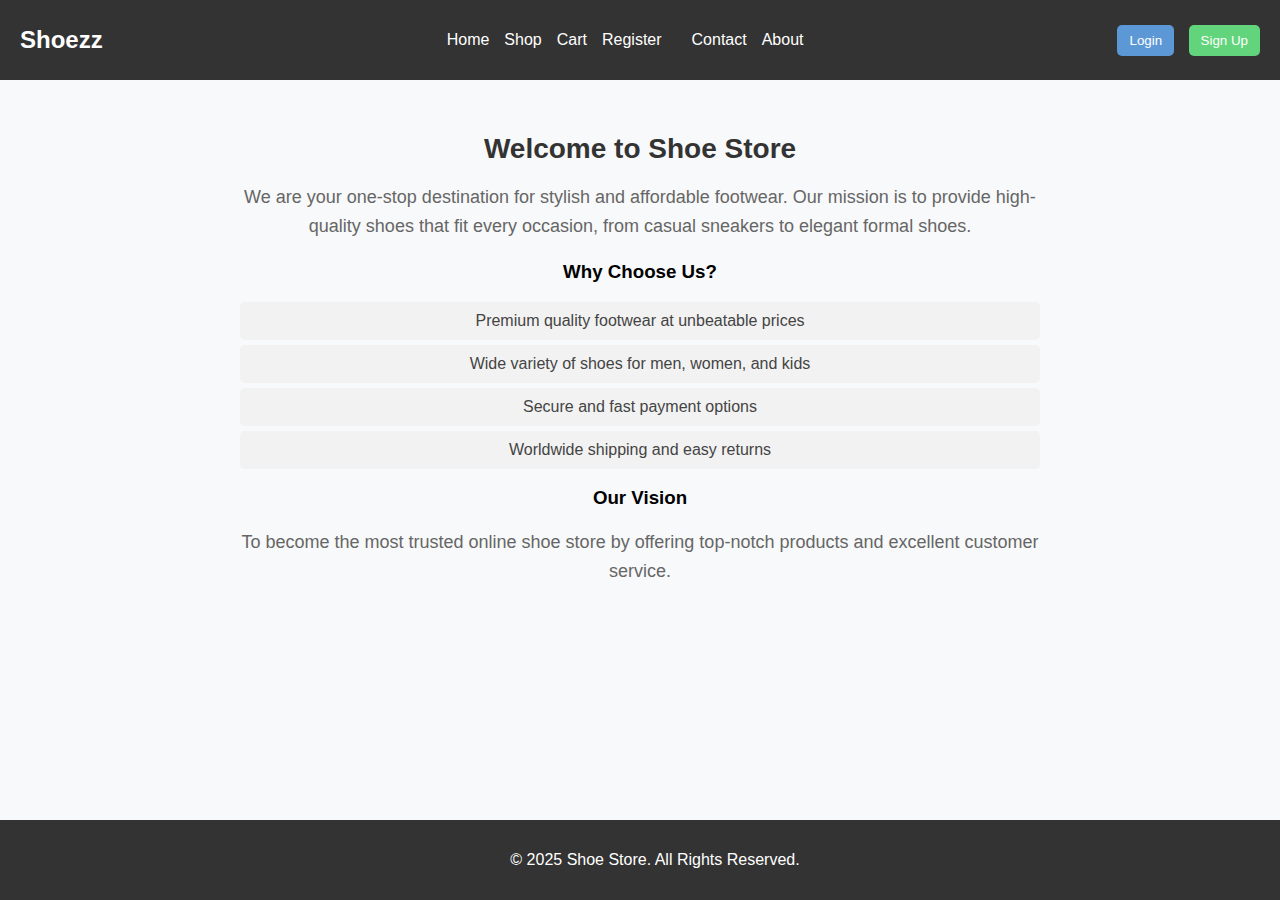
<file: about.html>
<!DOCTYPE html>
<html lang="en">
<head>
    <meta charset="UTF-8">
    <meta name="viewport" content="width=device-width, initial-scale=1.0">
    <title>About Us | Shoe Store</title>
    <link rel="stylesheet" href="about.css">
</head>
<body>
    <nav class="navbar">
        <div class="logo">Shoezz</div>
        </div>
        <ul class="nav-links">
       <li><a href="home.html">Home</a></li>
       <li><a href="shop.html">Shop</a></li>
       <li><a href="cart.html">Cart</a></li>
       <li><a href="register.html">Register<a><li>
       <li><a href="contact.html">Contact</a></li>
       <li><a href="about.html">About</a></li>
        </ul>
        <div class="auth-buttons">
            <button class="login">Login</button>
            <button class="signup">Sign Up</button>
        </div>
    </nav>

    <section class="about-container">
        <h2>Welcome to Shoe Store</h2>
        <p>We are your one-stop destination for stylish and affordable footwear. Our mission is to provide high-quality shoes that fit every occasion, from casual sneakers to elegant formal shoes.</p>
        
        <h3>Why Choose Us?</h3>
        <ul>
            <li>Premium quality footwear at unbeatable prices</li>
            <li>Wide variety of shoes for men, women, and kids</li>
            <li>Secure and fast payment options</li>
            <li>Worldwide shipping and easy returns</li>
        </ul>
        
        <h3>Our Vision</h3>
        <p>To become the most trusted online shoe store by offering top-notch products and excellent customer service.</p>
    </section>

    <footer>
        <p>&copy; 2025 Shoe Store. All Rights Reserved.</p>
    </footer>
</body>
</html>
</file>
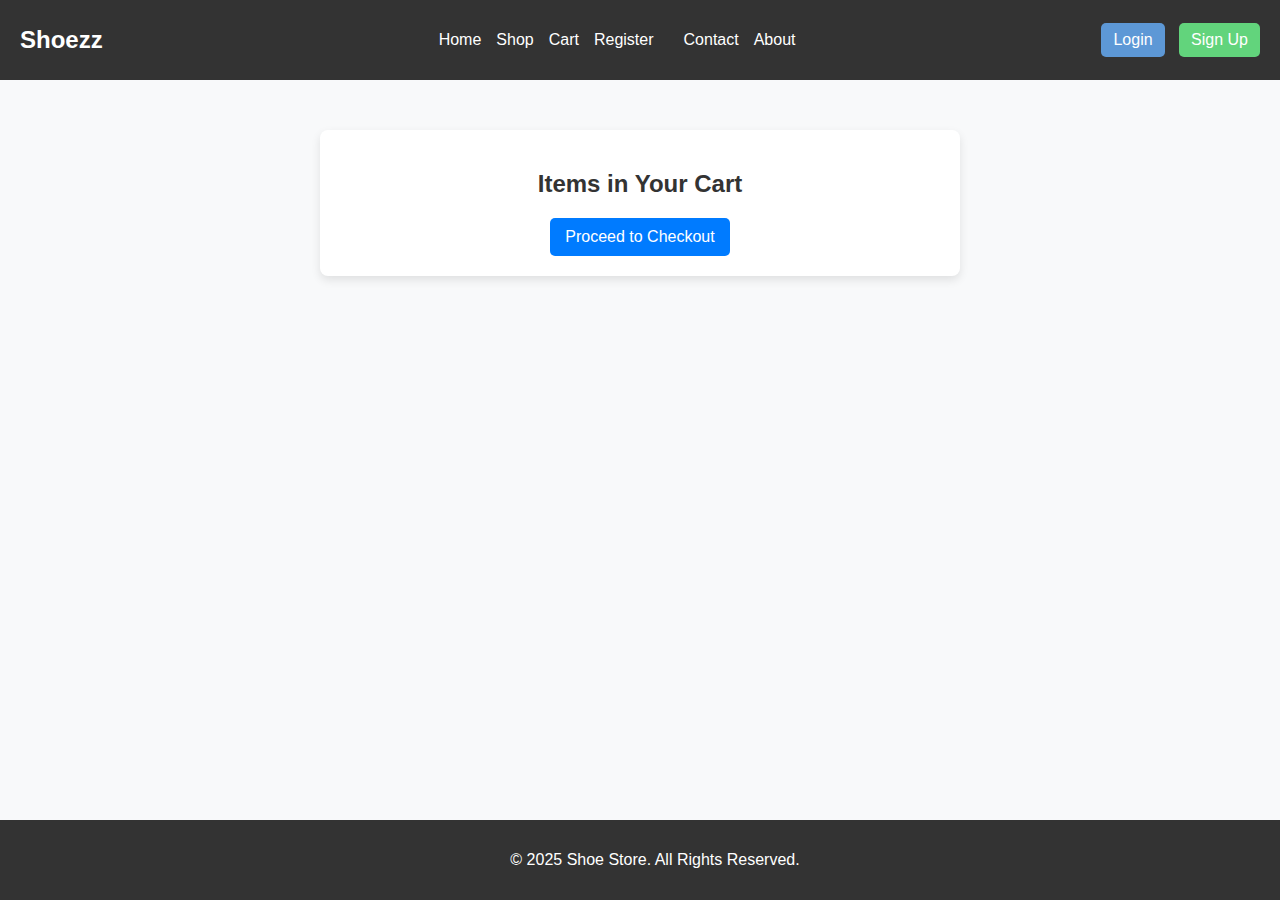
<file: cart.html>
<!DOCTYPE html>
<html lang="en">
<head>
    <meta charset="UTF-8">
    <meta name="viewport" content="width=device-width, initial-scale=1.0">
    <title>Cart | Shoe Store</title>
    <link rel="stylesheet" href="cart.css">
</head>
<body>
    <nav class="navbar">
        <div class="logo">Shoezz</div>
        </div>
        <ul class="nav-links">
       <li><a href="home.html">Home</a></li>
       <li><a href="shop.html">Shop</a></li>
       <li><a href="cart.html">Cart</a></li>
       <li><a href="register.html">Register<a><li>
       <li><a href="contact.html">Contact</a></li>
       <li><a href="about.html">About</a></li>
        </ul>
        <div class="auth-buttons">
            <button class="login">Login</button>
            <button class="signup">Sign Up</button>
        </div>
    </nav>
    <section class="cart">
        <h2>Items in Your Cart</h2>
        <ul id="cart-items"></ul>
        <button onclick="proceedToCheckout()">Proceed to Checkout</button>
    </section>

    <footer>
        <p>&copy; 2025 Shoe Store. All Rights Reserved.</p>
    </footer>

    <script src="script.js"></script>
</body>
</html>
</file>
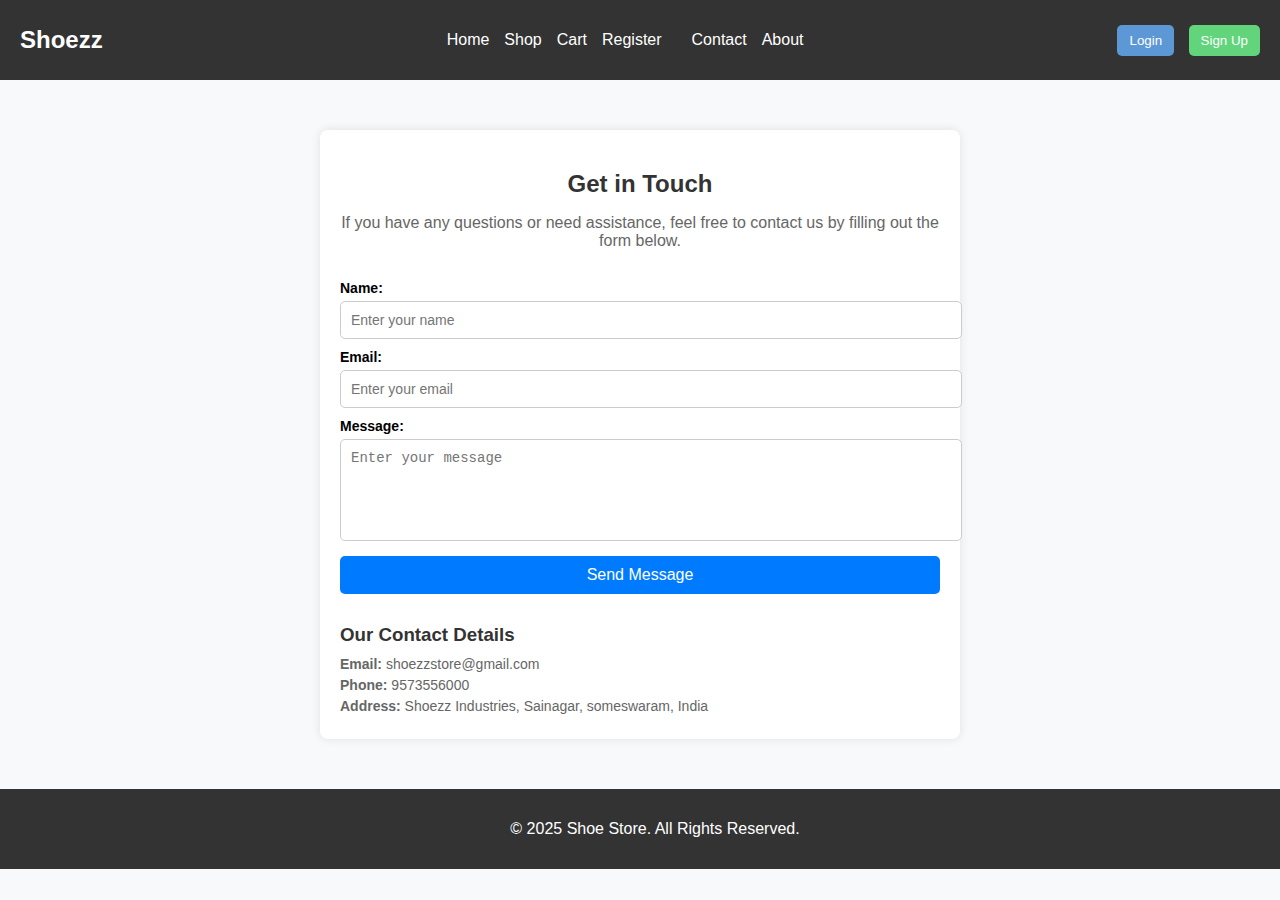
<file: contact.html>
<!DOCTYPE html>
<html lang="en">
<head>
    <meta charset="UTF-8">
    <meta name="viewport" content="width=device-width, initial-scale=1.0">
    <title>Contact Us | Shoe Store</title>
    <link rel="stylesheet" href="contact.css">
</head>
<body>
    <nav class="navbar">
        <div class="logo">Shoezz</div>
        </div>
        <ul class="nav-links">
       <li><a href="home.html">Home</a></li>
       <li><a href="shop.html">Shop</a></li>
       <li><a href="cart.html">Cart</a></li>
       <li><a href="register.html">Register<a><li>
       <li><a href="contact.html">Contact</a></li>
       <li><a href="about.html">About</a></li>
        </ul>
        <div class="auth-buttons">
            <button class="login">Login</button>
            <button class="signup">Sign Up</button>
        </div>
    </nav>

    <section class="contact-container">
        <h2>Get in Touch</h2>
        <p>If you have any questions or need assistance, feel free to contact us by filling out the form below.</p>

        <form action="#" method="POST">
            <label for="name">Name:</label>
            <input type="text" id="name" name="name" placeholder="Enter your name" required>

            <label for="email">Email:</label>
            <input type="email" id="email" name="email" placeholder="Enter your email" required>

            <label for="message">Message:</label>
            <textarea id="message" name="message" rows="5" placeholder="Enter your message" required></textarea>

            <button type="submit">Send Message</button>
        </form>

        <div class="contact-info">
            <h3>Our Contact Details</h3>
            <p><strong>Email:</strong> shoezzstore@gmail.com</p>
            <p><strong>Phone:</strong> 9573556000</p>
            <p><strong>Address:</strong> Shoezz Industries, Sainagar, someswaram, India</p>
        </div>
    </section>

    <footer>
        <p>&copy; 2025 Shoe Store. All Rights Reserved.</p>
    </footer>
</body>
</html>
</file>
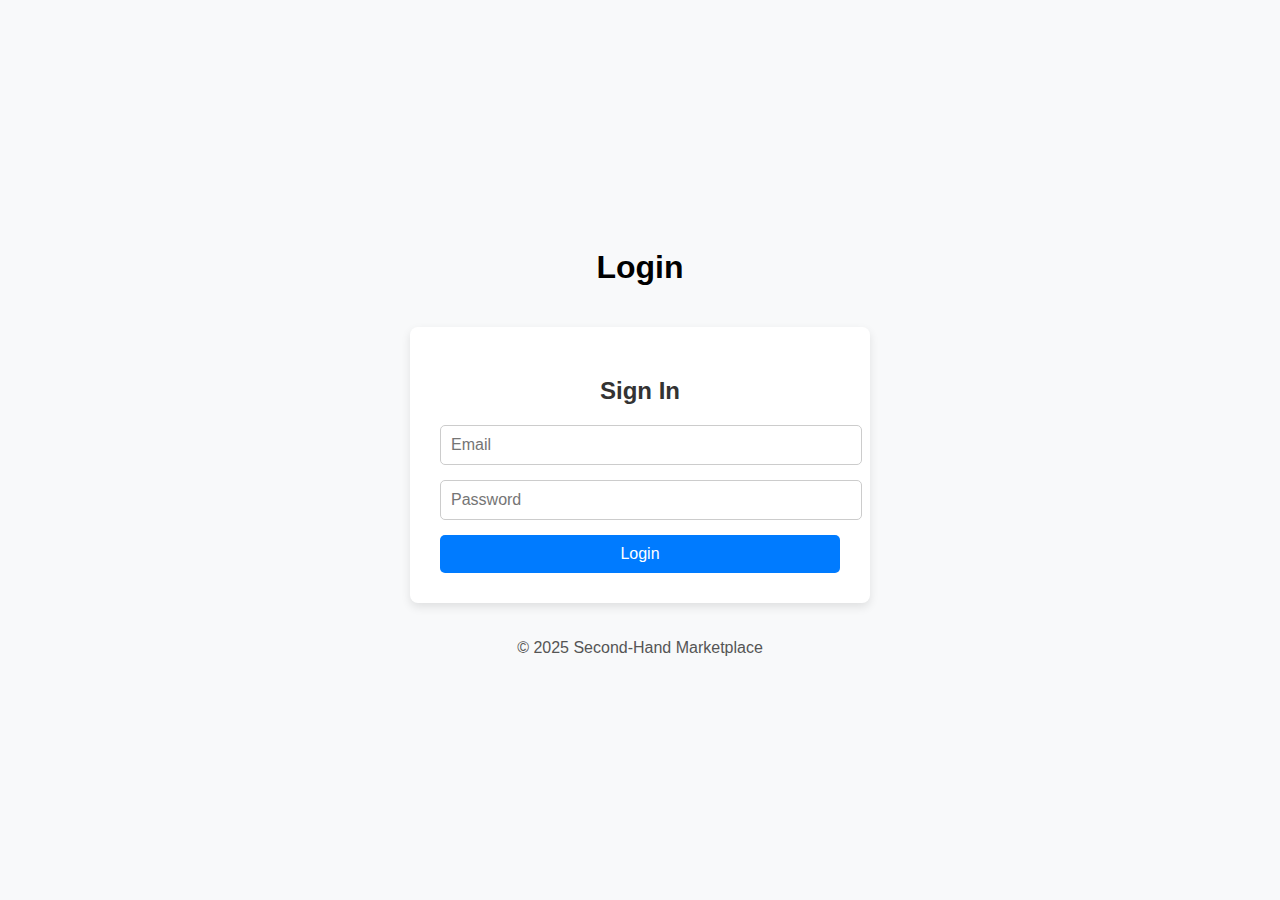
<file: login.html>
<!DOCTYPE html>
<html lang="en">
<head>
    <meta charset="UTF-8">
    <meta name="viewport" content="width=device-width, initial-scale=1.0">
    <title>Login</title>
    <link rel="stylesheet" href="login.css">
</head>
<body>
    <header>
        <h1>Login</h1>
    </header>

    <section class="login-form">
        <h2>Sign In</h2>
        <input type="email" placeholder="Email">
        <input type="password" placeholder="Password">
        <button>Login</button>
    </section>

    <footer>
        <p>&copy; 2025 Second-Hand Marketplace</p>
    </footer>
</body>
</html>
</file>
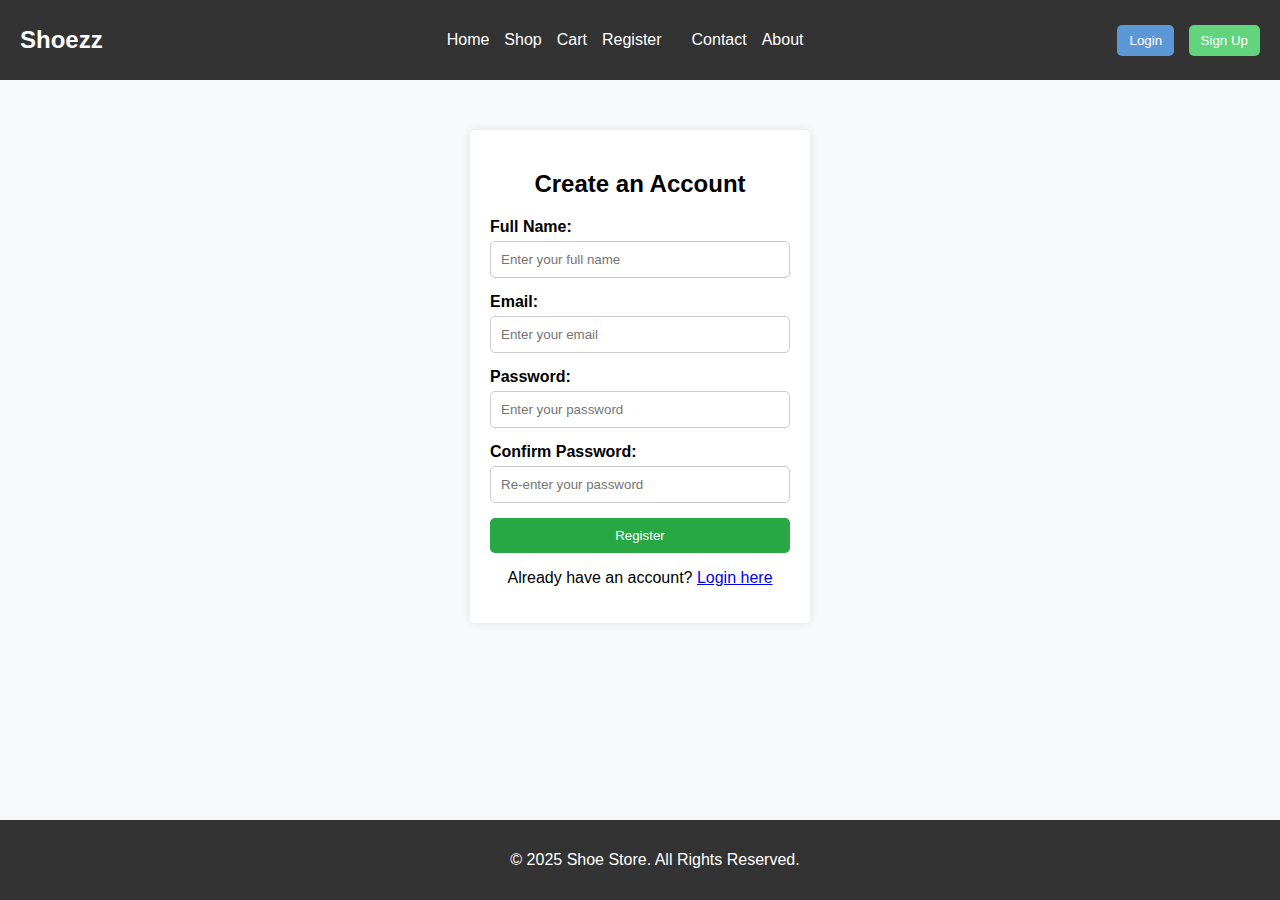
<file: register.html>
<!DOCTYPE html>
<html lang="en">
<head>
    <meta charset="UTF-8">
    <meta name="viewport" content="width=device-width, initial-scale=1.0">
    <title>Register | Shoe Store</title>
    <link rel="stylesheet" href="register.css">
</head>
<body>
    <nav class="navbar">
        <div class="logo">Shoezz</div>
        </div>
        <ul class="nav-links">
       <li><a href="home.html">Home</a></li>
       <li><a href="shop.html">Shop</a></li>
       <li><a href="cart.html">Cart</a></li>
       <li><a href="register.html">Register<a><li>
       <li><a href="contact.html">Contact</a></li>
       <li><a href="about.html">About</a></li>
        </ul>
        <div class="auth-buttons">
            <button class="login">Login</button>
            <button class="signup">Sign Up</button>
        </div>
    </nav>

    <section class="register-container">
        <h2>Create an Account</h2>
        <form action="#" method="POST">
            <label for="name">Full Name:</label>
            <input type="text" id="name" name="name" placeholder="Enter your full name" required>

            <label for="email">Email:</label>
            <input type="email" id="email" name="email" placeholder="Enter your email" required>

            <label for="password">Password:</label>
            <input type="password" id="password" name="password" placeholder="Enter your password" required>

            <label for="confirm-password">Confirm Password:</label>
            <input type="password" id="confirm-password" name="confirm-password" placeholder="Re-enter your password" required>

            <button type="submit">Register</button>
        </form>

        <p>Already have an account? <a href="login.html">Login here</a></p>
    </section>

    <footer>
        <p>&copy; 2025 Shoe Store. All Rights Reserved.</p>
    </footer>
</body>
</html>
</file>
<file: about.css>
body {
    font-family: Arial, sans-serif;
    margin: 0;
    padding: 0;
    background-color: #f8f9fa;
}

/* Navbar Styles */
.navbar {
    display: flex;
    justify-content: space-between;
    align-items: center;
    background: #333;
    color: white;
    padding: 15px 20px;
}

.logo {
    font-size: 24px;
    font-weight: bold;
}

.search-bar input {
    padding: 8px;
    border-radius: 5px;
    border: none;
}

.nav-links {
    list-style: none;
    display: flex;
    gap: 15px;
}

.nav-links li {
    display: inline;
}

.nav-links a {
    color: white;
    text-decoration: none;
    font-size: 16px;
}

.auth-buttons button {
    padding: 8px 12px;
    margin-left: 10px;
    border: none;
    border-radius: 5px;
    cursor: pointer;
}

.login {
    background: #5d98d6;
    color: white;
}

.signup {
    background: #62d47c;
    color: white;
}footer {
    text-align: center;
    padding: 15px;
    background-color: #333;
    color: white;
    bottom: 0;
    width: 100%;
}
.about-container {
    text-align: center;
    padding: 30px;
    max-width: 800px;
    margin: 0 auto;
}

.about-container h2 {
    color: #333;
    font-size: 28px;
    margin-bottom: 10px;
}

.about-container p {
    font-size: 18px;
    color: #666;
    margin-bottom: 20px;
    line-height: 1.6;
}

.about-container ul {
    list-style: none;
    padding: 0;
}

.about-container ul li {
    font-size: 16px;
    color: #444;
    background: #f2f2f2;
    padding: 10px;
    margin: 5px 0;
    border-radius: 5px;
}
footer {
    text-align: center;
    padding: 15px;
    background-color: #333;
    color: white;
    position: fixed;
    bottom: 0;
    width: 100%;
}
</file>
<file: cart.css>
/* General Styles */
body {
    font-family: Arial, sans-serif;
    margin: 0;
    padding: 0;
    background-color: #f8f9fa;
}

/* Navbar Styles */
.navbar {
    display: flex;
    justify-content: space-between;
    align-items: center;
    background: #333;
    color: white;
    padding: 15px 20px;
}

.logo {
    font-size: 24px;
    font-weight: bold;
}

.search-bar input {
    padding: 8px;
    border-radius: 5px;
    border: none;
}

.nav-links {
    list-style: none;
    display: flex;
    gap: 15px;
}

.nav-links li {
    display: inline;
}

.nav-links a {
    color: white;
    text-decoration: none;
    font-size: 16px;
}

.auth-buttons button {
    padding: 8px 12px;
    margin-left: 10px;
    border: none;
    border-radius: 5px;
    cursor: pointer;
}

.login {
    background: #5d98d6;
    color: white;
}

.signup {
    background: #62d47c;
    color: white;
}

/* Cart Section */
.cart {
    max-width: 600px;
    margin: 50px auto;
    padding: 20px;
    background: white;
    box-shadow: 0 4px 10px rgba(0, 0, 0, 0.1);
    border-radius: 8px;
    text-align: center;
}

.cart h2 {
    color: #333;
}

#cart-items {
    list-style: none;
    padding: 0;
}

#cart-items li {
    padding: 10px;
    border-bottom: 1px solid #ddd;
    display: flex;
    justify-content: space-between;
    align-items: center;
}

.cart-item button {
    background: red;
    color: white;
    border: none;
    padding: 5px 10px;
    cursor: pointer;
    border-radius: 5px;
}

.cart-item button:hover {
    background: darkred;
}

button {
    padding: 10px 15px;
    background: #007bff;
    color: white;
    border: none;
    border-radius: 5px;
    cursor: pointer;
    font-size: 16px;
}

button:hover {
    background: #0056b3;
}

/* Footer */
footer {
    text-align: center;
    padding: 15px;
    background: #333;
    color: white;
    position: fixed;
    bottom: 0;
    width: 100%;
}
</file>
<file: contact.css>
body {
    font-family: Arial, sans-serif;
    margin: 0;
    padding: 0;
    background-color: #f8f9fa;
}

/* Navbar Styles */
.navbar {
    display: flex;
    justify-content: space-between;
    align-items: center;
    background: #333;
    color: white;
    padding: 15px 20px;
}

.logo {
    font-size: 24px;
    font-weight: bold;
}

.search-bar input {
    padding: 8px;
    border-radius: 5px;
    border: none;
}

.nav-links {
    list-style: none;
    display: flex;
    gap: 15px;
}

.nav-links li {
    display: inline;
}

.nav-links a {
    color: white;
    text-decoration: none;
    font-size: 16px;
}

.auth-buttons button {
    padding: 8px 12px;
    margin-left: 10px;
    border: none;
    border-radius: 5px;
    cursor: pointer;
}

.login {
    background: #5d98d6;
    color: white;
}

.signup {
    background: #62d47c;
    color: white;
}
/* Contact Section */
.contact-container {
    max-width: 600px;
    background: #fff;
    margin: 50px auto;
    padding: 20px;
    box-shadow: 0px 0px 10px rgba(0, 0, 0, 0.1);
    border-radius: 8px;
    text-align: center;
}

.contact-container h2 {
    color: #333;
    margin-bottom: 10px;
    font-size: 24px;
}

.contact-container p {
    margin-bottom: 20px;
    color: #666;
    font-size: 16px;
}

/* Form Styling */
form {
    display: flex;
    flex-direction: column;
    text-align: left;
}

label {
    font-weight: bold;
    margin: 10px 0 5px;
    font-size: 14px;
}

input, textarea {
    width: 100%;
    padding: 10px;
    border: 1px solid #ccc;
    border-radius: 5px;
    font-size: 14px;
}

textarea {
    resize: none;
}

button[type="submit"] {
    margin-top: 15px;
    padding: 10px;
    background: #007bff;
    color: white;
    border: none;
    border-radius: 5px;
    font-size: 16px;
    cursor: pointer;
    transition: 0.3s;
}

button[type="submit"]:hover {
    background: #0056b3;
}

/* Contact Info */
.contact-info {
    margin-top: 30px;
    text-align: left;
}

.contact-info h3 {
    color: #333;
    margin-bottom: 10px;
}

.contact-info p {
    margin: 5px 0;
    color: #666;
    font-size: 14px;
}

/* Responsive Design */
@media screen and (max-width: 768px) {
    .contact-container {
        width: 90%;
        padding: 15px;
    }
}


footer {
    text-align: center;
    padding: 15px;
    background-color: #333;
    color: white;
    bottom: 0;
    width: 100%;
}
</file>
<file: login.css>
/* General Styles */
body {
    font-family: Arial, sans-serif;
    background-color: #f8f9fa;
    display: flex;
    flex-direction: column;
    justify-content: center;
    align-items: center;
    height: 100vh;
    margin: 0;
}

header {
    text-align: center;
    margin-bottom: 20px;
}

/* Login Form */
.login-form {
    background: #fff;
    padding: 30px;
    border-radius: 8px;
    box-shadow: 0 4px 10px rgba(0, 0, 0, 0.1);
    width: 100%;
    max-width: 400px;
    text-align: center;
}

.login-form h2 {
    margin-bottom: 20px;
    color: #333;
}

/* Input Fields */
.login-form input {
    width: 100%;
    padding: 10px;
    margin-bottom: 15px;
    border: 1px solid #ccc;
    border-radius: 5px;
    font-size: 16px;
}

/* Login Button */
.login-form button {
    width: 100%;
    padding: 10px;
    background: #007bff;
    color: white;
    border: none;
    border-radius: 5px;
    font-size: 16px;
    cursor: pointer;
    transition: 0.3s;
}

.login-form button:hover {
    background: #0056b3;
}

/* Footer */
footer {
    margin-top: 20px;
    text-align: center;
    color: #555;
}

/* Responsive Design */
@media (max-width: 480px) {
    .login-form {
        padding: 20px;
    }
}
</file>
<file: register.css>
body {
    font-family: Arial, sans-serif;
    margin: 0;
    padding: 0;
    background-color: #f8f9fa;
}

/* Navbar Styles */
.navbar {
    display: flex;
    justify-content: space-between;
    align-items: center;
    background: #333;
    color: white;
    padding: 15px 20px;
}

.logo {
    font-size: 24px;
    font-weight: bold;
}

.search-bar input {
    padding: 8px;
    border-radius: 5px;
    border: none;
}

.nav-links {
    list-style: none;
    display: flex;
    gap: 15px;
}

.nav-links li {
    display: inline;
}

.nav-links a {
    color: white;
    text-decoration: none;
    font-size: 16px;
}

.auth-buttons button {
    padding: 8px 12px;
    margin-left: 10px;
    border: none;
    border-radius: 5px;
    cursor: pointer;
}

.login {
    background: #5d98d6;
    color: white;
}

.signup {
    background: #62d47c;
    color: white;
}
.register-container {
    width: 300px;
    margin: 50px auto;
    background: white;
    padding: 20px;
    box-shadow: 0 0 10px rgba(0, 0, 0, 0.1);
    border-radius: 5px;
    text-align: center;
}

.register-container h2 {
    margin-bottom: 20px;
}

form {
    display: flex;
    flex-direction: column;
}

label {
    text-align: left;
    margin-bottom: 5px;
    font-weight: bold;
}

input {
    padding: 10px;
    margin-bottom: 15px;
    border: 1px solid #ccc;
    border-radius: 5px;
}

button[type="submit"] {
    background-color: #28a745;
    color: white;
    padding: 10px;
    border: none;
    border-radius: 5px;
    cursor: pointer;
}

button[type="submit"]:hover {
    background-color: #218838;
}

footer {
    text-align: center;
    padding: 15px;
    background-color: #333;
    color: white;
    position: fixed;
    bottom: 0;
    width: 100%;
}
</file>
